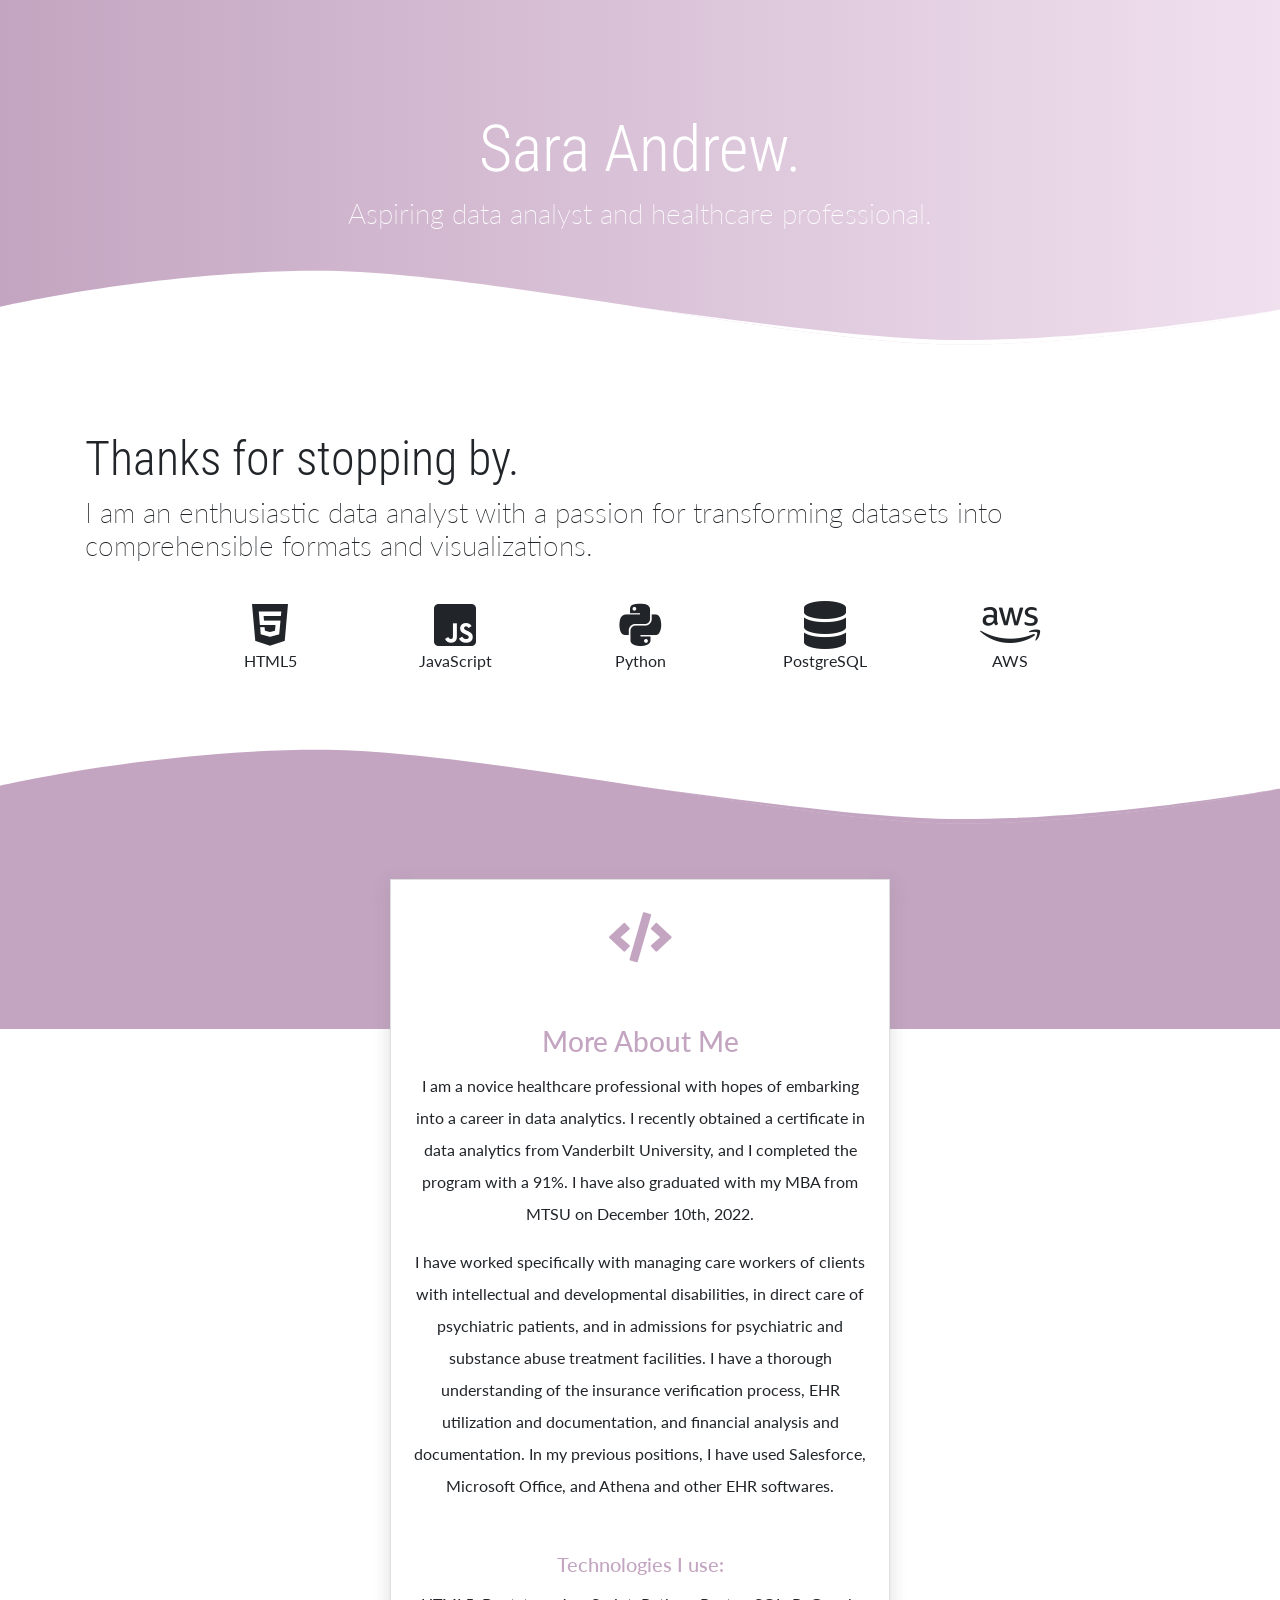
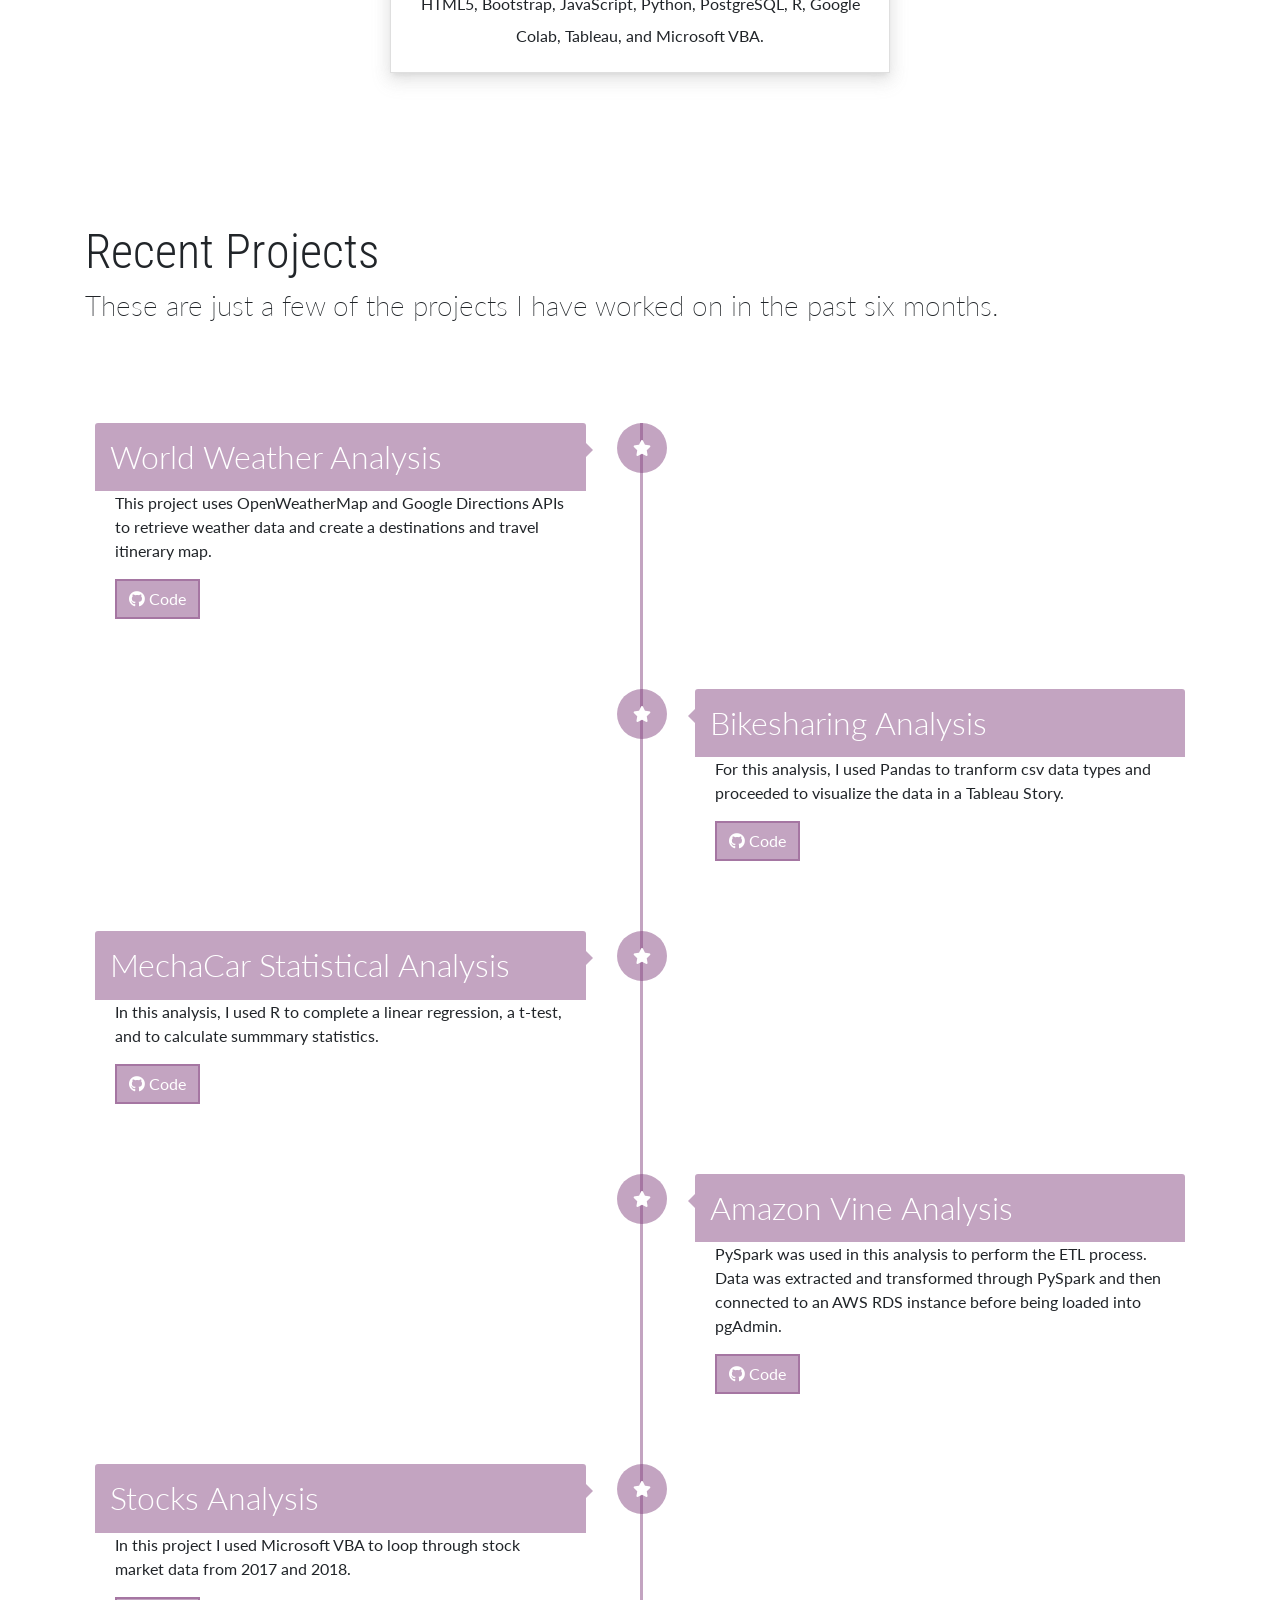
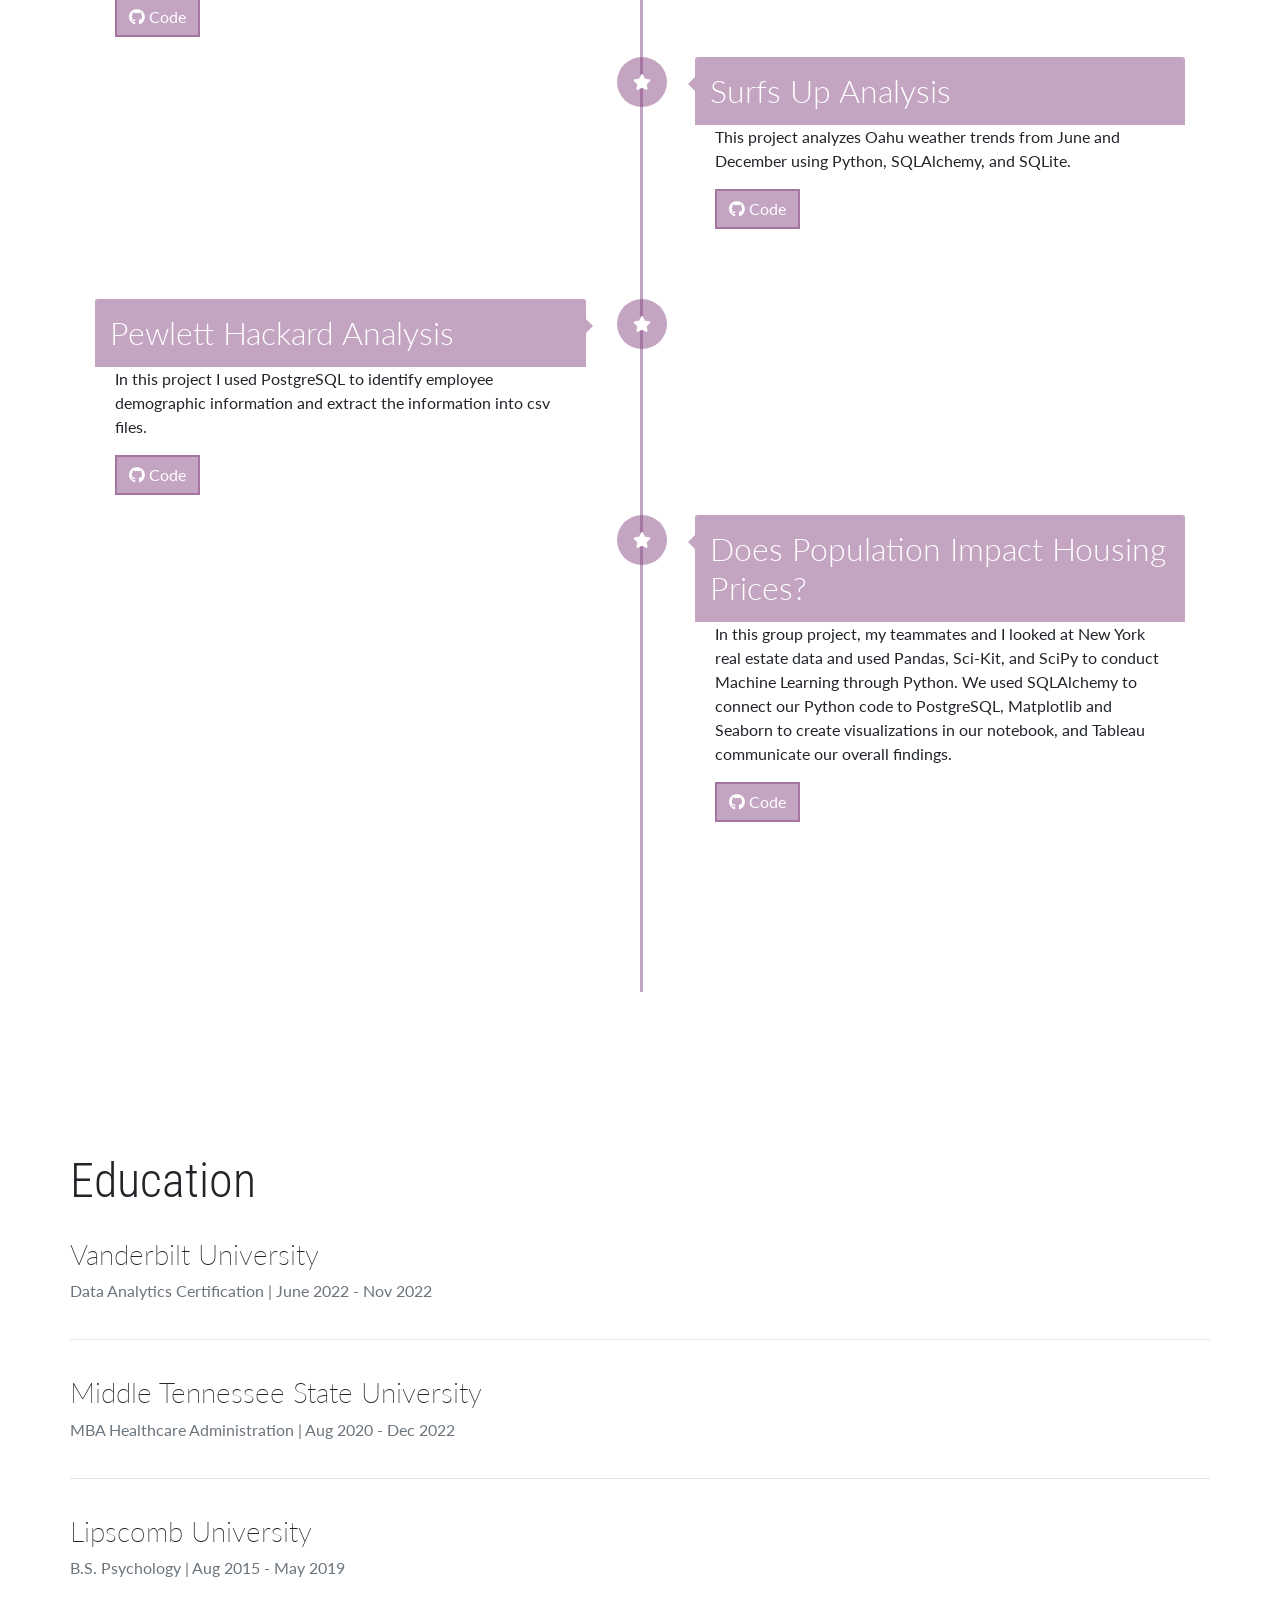
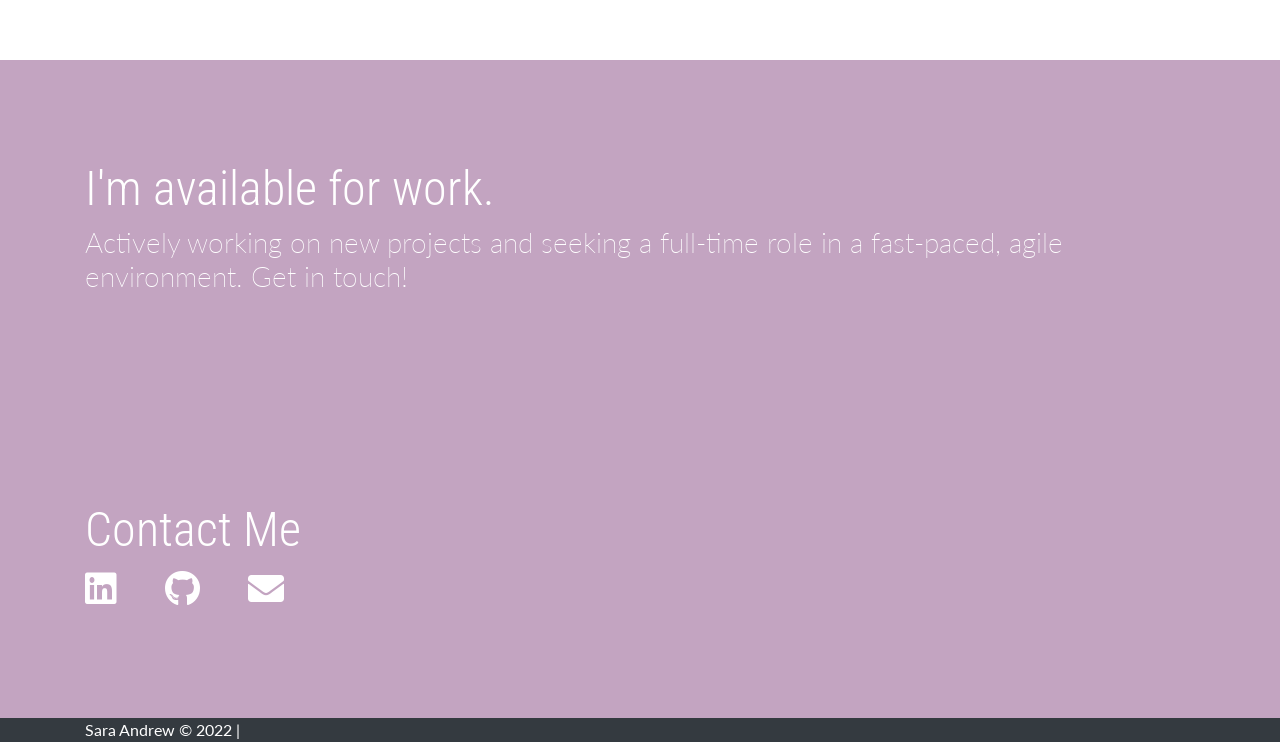
<file: index.html>
<!DOCTYPE html>
<html lang="en">

<head>
    <meta charset="UTF-8">
    <meta name="viewport" content="width=device-width, initial-scale=1.0">
    <meta http-equiv="X-UA-Compatible" content="ie=edge">

    <!-- Google Font -->
    <link href="https://fonts.googleapis.com/css?family=Lato:300,400,700" rel="stylesheet">
    <link href="https://fonts.googleapis.com/css?family=Roboto+Condensed:300,400,700" rel="stylesheet">

    <!-- Bootstrap CSS -->
    <link rel="stylesheet" href="https://stackpath.bootstrapcdn.com/bootstrap/4.3.1/css/bootstrap.min.css"
        integrity="sha384-ggOyR0iXCbMQv3Xipma34MD+dH/1fQ784/j6cY/iJTQUOhcWr7x9JvoRxT2MZw1T" crossorigin="anonymous" />

    <!-- Font Awesome -->
    <link rel="stylesheet" href="https://use.fontawesome.com/releases/v5.8.1/css/all.css"
        integrity="sha384-50oBUHEmvpQ+1lW4y57PTFmhCaXp0ML5d60M1M7uH2+nqUivzIebhndOJK28anvf" crossorigin="anonymous" />

    <!-- Custom styles for this template -->
    <link href="assets/css/app.css" rel="stylesheet" />
    <title>Sara Andrew | Portfolio</title>
</head>

<body>

    <header>
        <div class="wave">
            <div class="container header-container">
                <h1 class="name">Sara Andrew.</h1>
                <h3 class="subtitle text-center">Aspiring data analyst and healthcare professional.</h3>
            </div>
        </div>
        <div class="wave-svg">
            <svg xmlns="http://www.w3.org/2000/svg" fill="#fff" opacity="1" width="100%" height="80"
                preserveAspectRatio="none" viewBox="0 0 1600 200">
                <path d="M-8,95.3C-8,95.3,189,2,398,2s604,184.7,800,184.7s412-91.4,412-91.4V271H-8V95.3z" />
                <path
                    d="M1610,95.3c0,0-216,80-412,80c-98,0-245.8-40.5-395.1-80.9c149.4,46.2,297.1,92.3,395.1,92.3C1394,186.7,1610,95.3,1610,95.3z" />
            </svg>
        </div>
    </header>

    <section class="container">
        <h1 class="title">Thanks for stopping by.
        </h1>
        <h3 class="subtitle">I am an enthusiastic data analyst with a passion for transforming datasets into comprehensible formats and visualizations.</h3>
    </section>


    <section class="container skill-container">
        <div class="row">
            <div class="col-md-10 offset-md-1">

                <div class="row text-center">
                    <div class="col">
                        <div class="skill-bar-title">
                            <i class="fab fa-html5 fa-3x"></i>
                            <p>HTML5</p>
                        </div>
                    </div>

                    <div class="col">
                        <div class="skill-bar-title">
                            <i class="fab fa-js-square fa-3x"></i>
                            <p>JavaScript</p>
                        </div>
                    </div>
                    <div class="col">
                        <div class="skill-bar-title">
                            <i class="fab fa-python fa-3x"></i>
                            <p>Python</p>
                        </div>
                    </div>
                    <div class="col">
                        <div class="skill-bar-title">
                            <i class="fa fa-database fa-3x"></i>
                            <p>PostgreSQL</p>
                        </div>
                    </div>
                    <div class="col">
                        <div class="skill-bar-title">
                            <i class="fab fa-aws fa-3x"></i>
                            <p>AWS</p>
                        </div>
                    </div>
                </div>
            </div>
        </div>

    </section>

    <div class="wave-svg-color">
        <svg xmlns="http://www.w3.org/2000/svg" fill="#8547807d" opacity="1" width="100%" height="80"
            preserveAspectRatio="none" viewBox="0 0 1600 200">
            <path d="M-8,95.3C-8,95.3,189,2,398,2s604,184.7,800,184.7s412-91.4,412-91.4V271H-8V95.3z" />
            <path
                d="M1610,95.3c0,0-216,80-412,80c-98,0-245.8-40.5-395.1-80.9c149.4,46.2,297.1,92.3,395.1,92.3C1394,186.7,1610,95.3,1610,95.3z" />
        </svg>
    </div>

    <section class="container-color">
    </section>
    <section class="container">
        <div class="card custom-card">
            <div class="card-body">
                <span class="card-icon">
                    <i class="fas fa-code"></i>
                </span>

                <h3 class="card-title">More About Me</h3>
                <p class="card-text text-center">I am a novice healthcare professional with hopes of embarking into a career in data analytics. I recently obtained a certificate in data analytics from Vanderbilt University, and I completed the program with a 91%. I have also graduated with my MBA from MTSU on December 10th, 2022.</p>
                <p class="card-text text-center">I have worked specifically with managing care workers of clients with intellectual and developmental disabilities, in direct care of psychiatric patients, and in admissions for psychiatric and substance abuse treatment facilities. I have a thorough understanding of the insurance verification process, EHR utilization and documentation, and financial analysis and documentation. In my previous positions, I have used Salesforce, Microsoft Office, and Athena and other EHR softwares.</p>
                <h5 class="card-title">
                    Technologies I use:
                </h5>
                <p class="card-text">
                    HTML5, Bootstrap, JavaScript, Python, PostgreSQL, R, Google Colab, Tableau, and Microsoft VBA.
                </p>
            </div>
        </div>
    </section>





    <!-- TIMELINE -->
    <section class="container">
        <h1 class="title">Recent Projects</h1>
        <h3 class="subtitle">These are just a few of the projects I have worked on in the past six months.</h3>
    </section>


    <div class="container">
        <div id="timeline">
            <div class="timeline-item">
                <div class="timeline-icon">
                    <i class="fas fa-star fa-align"></i>

                </div>
                <div class="timeline-content">
                    <h2>World Weather Analysis</h2>
                    <p>
                        This project uses OpenWeatherMap and Google Directions APIs to retrieve weather data and create a destinations and travel itinerary map.
                    </p>
                    <a href="https://github.com/saradandrew/World_Weather_Analysis" class="btn"><i class="fab fa-github"></i> Code</a>
                </div>
            </div>

            <div class="timeline-item">
                <div class="timeline-icon">
                    <i class="fas fa-star fa-align"></i>

                </div>
                <div class="timeline-content right">
                    <h2>Bikesharing Analysis</h2>
                    <p>
                        For this analysis, I used Pandas to tranform csv data types and proceeded to visualize the data in a Tableau Story.
                    </p>
                    <a href="https://github.com/saradandrew/bikesharing" class="btn"><i class="fab fa-github"></i> Code</a>
                </div>
            </div>

            <div class="timeline-item">
                <div class="timeline-icon">
                    <i class="fas fa-star fa-align"></i>
                </div>
                <div class="timeline-content">
                    <h2>MechaCar Statistical Analysis</h2>
                    <p>
                        In this analysis, I used R to complete a linear regression, a t-test, and to calculate summmary statistics.
                    </p>
                    <a href="https://github.com/saradandrew/MechaCar_Statistical_Analysis" class="btn"><i class="fab fa-github"></i> Code</a>

                </div>
            </div>

            <div class="timeline-item">
                <div class="timeline-icon">
                    <i class="fas fa-star fa-align"></i>

                </div>
                <div class="timeline-content right">
                    <h2>Amazon Vine Analysis</h2>
                    <p>
                        PySpark was used in this analysis to perform the ETL process. Data was extracted and transformed through PySpark and then connected to an AWS RDS instance before being loaded into pgAdmin.
                    </p>
                    <a href="https://github.com/saradandrew/Amazon_Vine_Analysis" class="btn"><i class="fab fa-github"></i> Code</a>
                </div>
            </div>

            <div class="timeline-item">
                <div class="timeline-icon">
                    <i class="fas fa-star fa-align"></i>
                </div>
                <div class="timeline-content">
                    <h2>Stocks Analysis</h2>
                    <p>
                        In this project I used Microsoft VBA to loop through stock market data from 2017 and 2018.
                    </p>
                    <a href="https://github.com/saradandrew/stock-analysis" class="btn"><i class="fab fa-github"></i> Code</a>
                </div>

            <div class="timeline-item">
                 <div class="timeline-icon">
                    <i class="fas fa-star fa-align"></i>
                </div>
                <div class="timeline-content right">
                    <h2>Surfs Up Analysis</h2>
                    <p>
                        This project analyzes Oahu weather trends from June and December using Python, SQLAlchemy, and SQLite.
                    </p>
                    <a href="https://github.com/saradandrew/surfs_up" class="btn"><i class="fab fa-github"></i> Code</a>
                </div>
            </div>

            <div class="timeline-item">
                <div class="timeline-icon">
                    <i class="fas fa-star fa-align"></i>
                </div>
                <div class="timeline-content">
                    <h2>Pewlett Hackard Analysis</h2>
                    <p>
                        In this project I used PostgreSQL to identify employee demographic information and extract the information into csv files.
                    </p>
                    <a href="https://github.com/saradandrew/Pewlett-Hackard-Analysis" class="btn"><i class="fab fa-github"></i> Code</a>
                </div>

                <div class="timeline-item">
                    <div class="timeline-icon">
                       <i class="fas fa-star fa-align"></i>
                   </div>
                   <div class="timeline-content right">
                       <h2>Does Population Impact Housing Prices?</h2>
                       <p>
                           In this group project, my teammates and I looked at New York real estate data and used Pandas, Sci-Kit, and SciPy to conduct Machine Learning through Python. We used SQLAlchemy to connect our Python code to PostgreSQL, Matplotlib and Seaborn to create visualizations in our notebook, and Tableau communicate our overall findings.
                       </p>
                       <a href="https://github.com/saradandrew/final_project" class="btn"><i class="fab fa-github"></i> Code</a>
                   </div>
                 </div>
               </div>
            </div>
        </div>
    </div>


    <!-- EDUCATION -->
    <section class="container education-container">
        <h1 class="title">Education </h1>
        <article class="education-item">
            <h3 class="subtitle">Vanderbilt University</h3>
            <span class="text-muted">Data Analytics Certification | June 2022 - Nov 2022</span>
        </article>
        <hr />
        <article class="education-item">
            <h3 class="subtitle">Middle Tennessee State University</h3>
            <span class="text-muted">MBA Healthcare Administration | Aug 2020 - Dec 2022</span>
        </article>
        <hr />
        <article class="education-item">
            <h3 class="subtitle">Lipscomb University</h3>
            <span class="text-muted">B.S. Psychology | Aug 2015 - May 2019</span>
        </article>



    </section>

    <!-- AVAILABLE FOR WORK -->
    <section class="container-color">
        <div class="container">
            <h1 class="title">I'm available for work.
            </h1>
            <h3 class="subtitle">Actively working on new projects and seeking a full-time role in a fast-paced, agile environment. Get in touch!</h3>
        </div>
    </section>

    <!-- FOOTER -->
    <section class="container-dark">
        <div class="container">
            <h1>Contact Me</h1>
            <h3 class="intro subtitle">
                <a href="https://www.linkedin.com/in/sara-andrew-5330a9137/" class="social-icon"><i class="fab fa-linkedin"></i></a>
                <a href="https://github.com/saradandrew/" class="social-icon"><i class="fab fa-github"></i></a>
                <a href="mailto:<skandrew97@gmail.com>" class="social-icon"><i class="fas fa-envelope"></i></a>
            </h3>
        </div>
    </section>

    <footer>
        <div class="container">
            Sara Andrew &copy; 2022 |

        </div>
    </footer>


    <script src="https://code.jquery.com/jquery-3.3.1.slim.min.js"
        integrity="sha384-q8i/X+965DzO0rT7abK41JStQIAqVgRVzpbzo5smXKp4YfRvH+8abtTE1Pi6jizo"
        crossorigin="anonymous"></script>
    <script src="https://cdnjs.cloudflare.com/ajax/libs/popper.js/1.14.6/umd/popper.min.js"
        integrity="sha384-wHAiFfRlMFy6i5SRaxvfOCifBUQy1xHdJ/yoi7FRNXMRBu5WHdZYu1hA6ZOblgut"
        crossorigin="anonymous"></script>
    <script src="https://stackpath.bootstrapcdn.com/bootstrap/4.2.1/js/bootstrap.min.js"
        integrity="sha384-B0UglyR+jN6CkvvICOB2joaf5I4l3gm9GU6Hc1og6Ls7i6U/mkkaduKaBhlAXv9k"
        crossorigin="anonymous"></script>
    <script src="assets/js/app.js"></script>
</body>

</html>
</file>
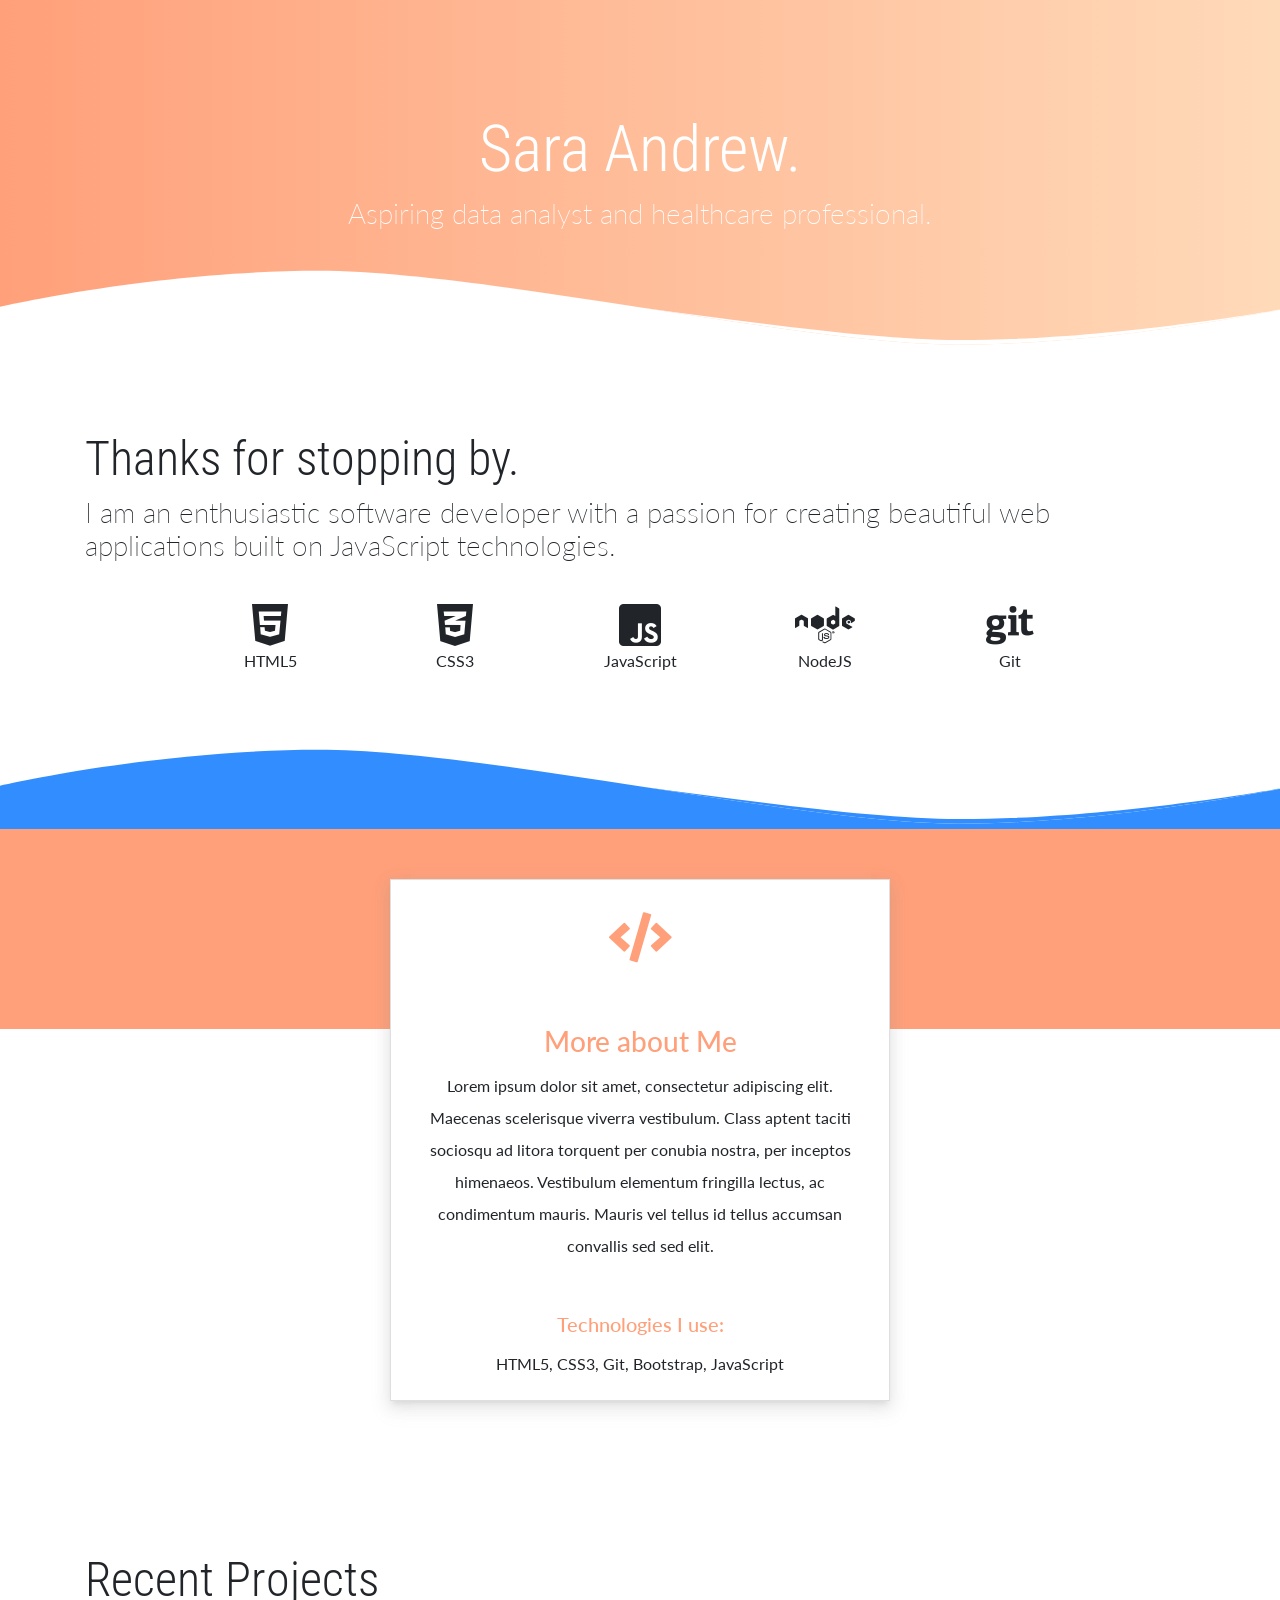
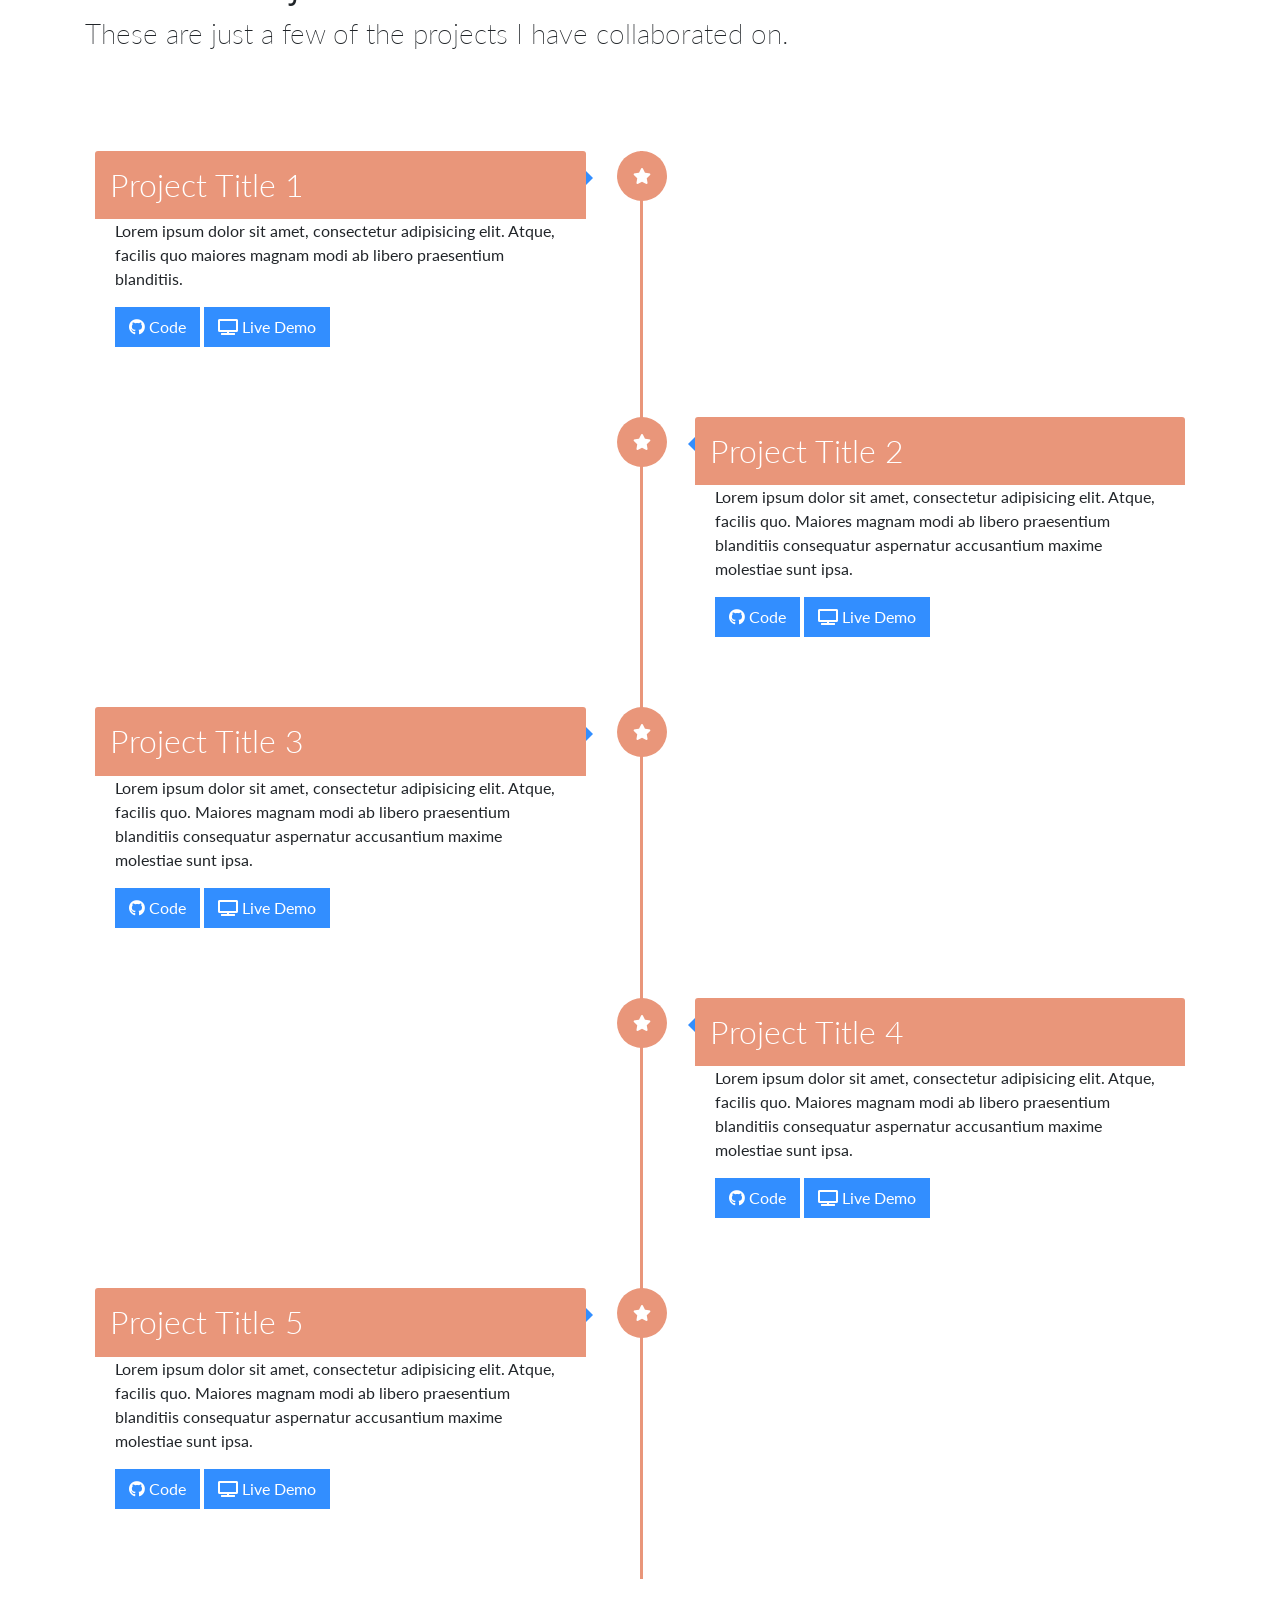
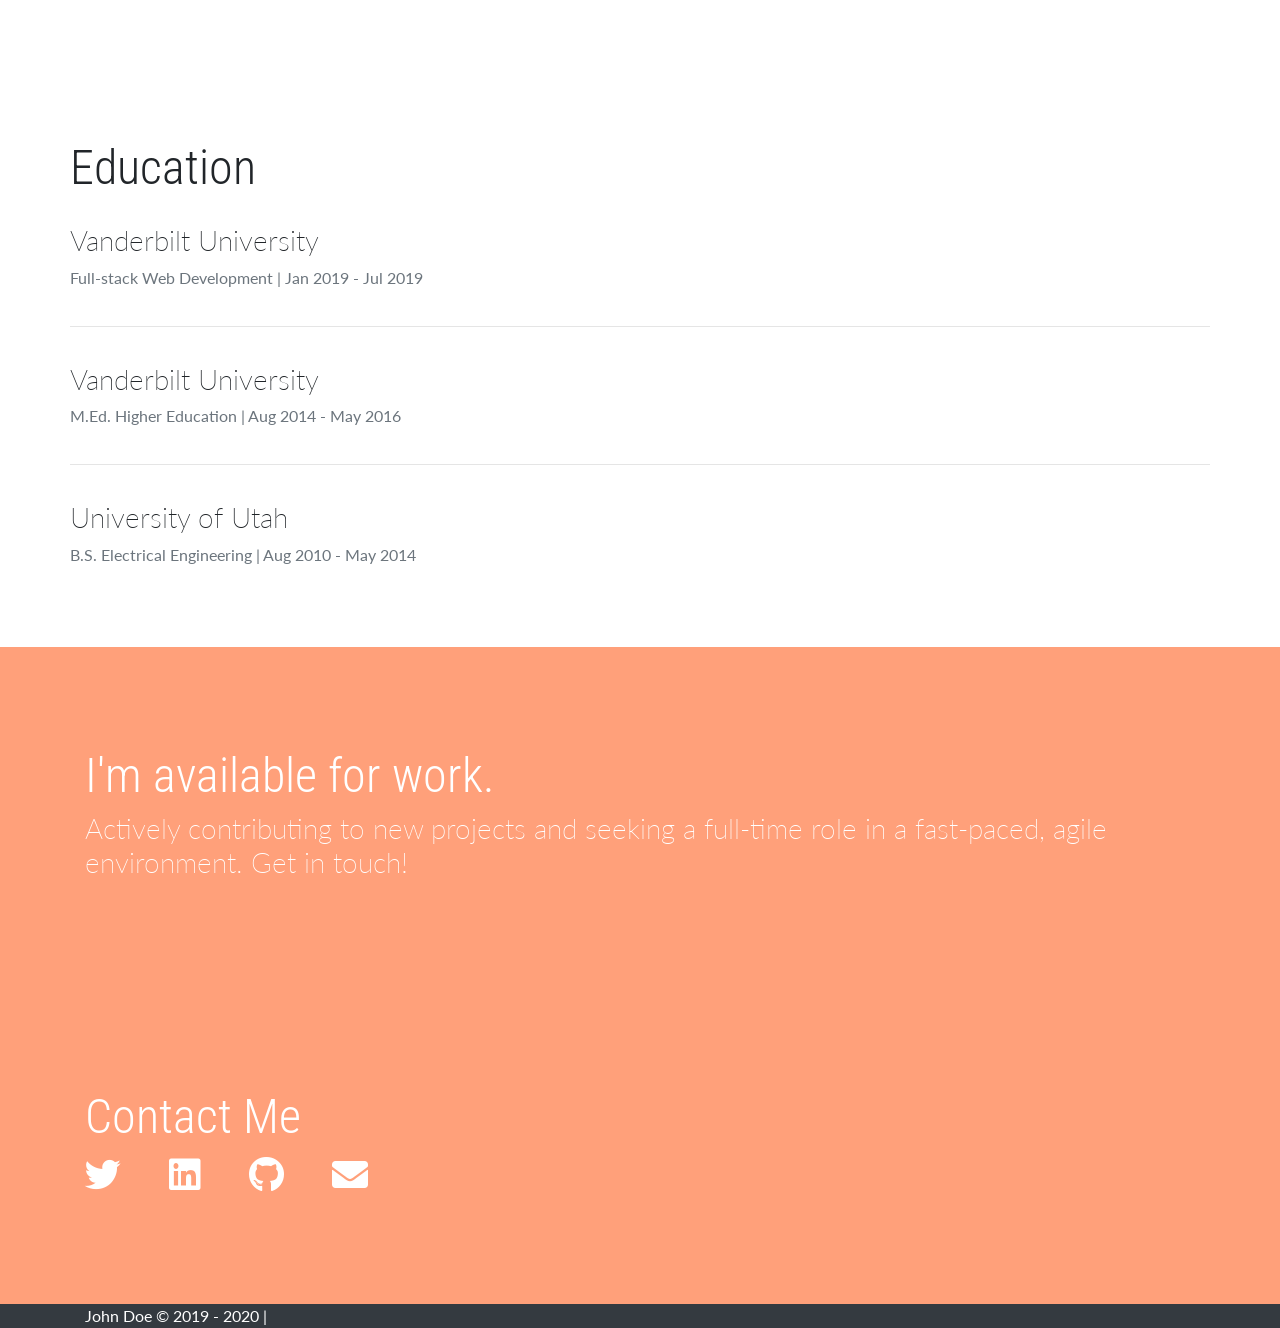
<file: portfolio-template-02/index.html>
<!DOCTYPE html>
<html lang="en">

<head>
    <meta charset="UTF-8">
    <meta name="viewport" content="width=device-width, initial-scale=1.0">
    <meta http-equiv="X-UA-Compatible" content="ie=edge">

    <!-- Google Font -->
    <link href="https://fonts.googleapis.com/css?family=Lato:300,400,700" rel="stylesheet">
    <link href="https://fonts.googleapis.com/css?family=Roboto+Condensed:300,400,700" rel="stylesheet">

    <!-- Bootstrap CSS -->
    <link rel="stylesheet" href="https://stackpath.bootstrapcdn.com/bootstrap/4.3.1/css/bootstrap.min.css"
        integrity="sha384-ggOyR0iXCbMQv3Xipma34MD+dH/1fQ784/j6cY/iJTQUOhcWr7x9JvoRxT2MZw1T" crossorigin="anonymous" />

    <!-- Font Awesome -->
    <link rel="stylesheet" href="https://use.fontawesome.com/releases/v5.8.1/css/all.css"
        integrity="sha384-50oBUHEmvpQ+1lW4y57PTFmhCaXp0ML5d60M1M7uH2+nqUivzIebhndOJK28anvf" crossorigin="anonymous" />

    <!-- Custom styles for this template -->
    <link href="assets/css/app.css" rel="stylesheet" />
    <title>Sara Andrew | Portfolio</title>
</head>

<body>

    <header>
        <div class="wave">
            <div class="container header-container">
                <h1 class="name">Sara Andrew.</h1>
                <h3 class="subtitle text-center">Aspiring data analyst and healthcare professional.</h3>
                <!-- <img src="assets/images/student.png" class="boy" alt="boy image" /> -->
            </div>
        </div>
        <div class="wave-svg">
            <svg xmlns="http://www.w3.org/2000/svg" fill="#fff" opacity="1" width="100%" height="80"
                preserveAspectRatio="none" viewBox="0 0 1600 200">
                <path d="M-8,95.3C-8,95.3,189,2,398,2s604,184.7,800,184.7s412-91.4,412-91.4V271H-8V95.3z" />
                <path
                    d="M1610,95.3c0,0-216,80-412,80c-98,0-245.8-40.5-395.1-80.9c149.4,46.2,297.1,92.3,395.1,92.3C1394,186.7,1610,95.3,1610,95.3z" />
            </svg>
        </div>
    </header>

    <section class="container">
        <h1 class="title">Thanks for stopping by.
        </h1>
        <h3 class="subtitle">I am an enthusiastic software developer with a passion for creating beautiful
            web
            applications
            built on
            JavaScript technologies. </h3>
    </section>


    <section class="container skill-container">
        <div class="row">
            <div class="col-md-10 offset-md-1">

                <div class="row text-center">
                    <div class="col">
                        <div class="skill-bar-title">
                            <i class="fab fa-html5 fa-3x"></i>
                            <p>HTML5</p>
                        </div>
                    </div>

                    <div class="col">
                        <div class="skill-bar-title">
                            <i class="fab fa-css3-alt fa-3x"></i>
                            <p>CSS3</p>
                        </div>
                    </div>
                    <div class="col">
                        <div class="skill-bar-title">
                            <i class="fab fa-js-square fa-3x"></i>
                            <p>JavaScript</p>
                        </div>
                    </div>
                    <div class="col">
                        <div class="skill-bar-title">
                            <i class="fab fa-node fa-3x"></i>
                            <p>NodeJS</p>
                        </div>
                    </div>
                    <div class="col">
                        <div class="skill-bar-title">
                            <i class="fab fa-git fa-3x"></i>
                            <p>Git</p>
                        </div>
                    </div>
                </div>
            </div>
        </div>

    </section>

    <div class="wave-svg-color">
        <svg xmlns="http://www.w3.org/2000/svg" fill="#328eff" opacity="1" width="100%" height="80"
            preserveAspectRatio="none" viewBox="0 0 1600 200">
            <path d="M-8,95.3C-8,95.3,189,2,398,2s604,184.7,800,184.7s412-91.4,412-91.4V271H-8V95.3z" />
            <path
                d="M1610,95.3c0,0-216,80-412,80c-98,0-245.8-40.5-395.1-80.9c149.4,46.2,297.1,92.3,395.1,92.3C1394,186.7,1610,95.3,1610,95.3z" />
        </svg>
    </div>

    <section class="container-color">
    </section>
    <section class="container">
        <div class="card custom-card">
            <div class="card-body">
                <span class="card-icon">
                    <i class="fas fa-code"></i>
                </span>

                <h3 class="card-title">More about Me</h3>
                <p class="card-text">Lorem ipsum dolor sit amet, consectetur adipiscing elit. Maecenas scelerisque
                    viverra vestibulum. Class aptent taciti sociosqu ad litora torquent per conubia nostra, per inceptos
                    himenaeos. Vestibulum elementum fringilla lectus, ac condimentum mauris. Mauris vel tellus id tellus
                    accumsan convallis sed sed elit. </p>
                <h5 class="card-title">
                    Technologies I use:
                </h5>
                <p class="card-text">
                    HTML5, CSS3, Git, Bootstrap, JavaScript
                </p>
            </div>
        </div>
    </section>





    <!-- TIMELINE -->
    <section class="container">
        <h1 class="title">Recent Projects</h1>
        <h3 class="subtitle">These are just a few of the projects I have collaborated on.</h3>
    </section>


    <div class="container">
        <div id="timeline">
            <div class="timeline-item">
                <div class="timeline-icon">
                    <i class="fas fa-star fa-align"></i>

                </div>
                <div class="timeline-content">
                    <h2>Project Title 1</h2>
                    <p>
                        Lorem ipsum dolor sit amet, consectetur adipisicing elit.
                        Atque, facilis quo maiores magnam modi ab libero praesentium blanditiis.
                    </p>
                    <a href="https://github.com" class="btn"><i class="fab fa-github"></i> Code</a>
                    <a href="#" class="btn"><i class="fas fa-tv"></i> Live Demo</a>
                </div>
            </div>

            <div class="timeline-item">
                <div class="timeline-icon">
                    <i class="fas fa-star fa-align"></i>

                </div>
                <div class="timeline-content right">
                    <h2>Project Title 2</h2>
                    <p>
                        Lorem ipsum dolor sit amet, consectetur adipisicing elit. Atque, facilis quo. Maiores magnam
                        modi ab libero praesentium blanditiis consequatur aspernatur accusantium maxime molestiae sunt
                        ipsa.
                    </p>
                    <a href="https://github.com" class="btn"><i class="fab fa-github"></i> Code</a>
                    <a href="#" class="btn"><i class="fas fa-tv"></i> Live Demo</a>
                </div>
            </div>

            <div class="timeline-item">
                <div class="timeline-icon">
                    <i class="fas fa-star fa-align"></i>
                </div>
                <div class="timeline-content">
                    <h2>Project Title 3</h2>
                    <p>
                        Lorem ipsum dolor sit amet, consectetur adipisicing elit. Atque, facilis quo. Maiores magnam
                        modi ab libero praesentium blanditiis consequatur aspernatur accusantium maxime molestiae sunt
                        ipsa.
                    </p>
                    <a href="https://github.com" class="btn"><i class="fab fa-github"></i> Code</a>
                    <a href="#" class="btn"><i class="fas fa-tv"></i> Live Demo</a>

                </div>
            </div>

            <div class="timeline-item">
                <div class="timeline-icon">
                    <i class="fas fa-star fa-align"></i>

                </div>
                <div class="timeline-content right">
                    <h2>Project Title 4</h2>
                    <p>
                        Lorem ipsum dolor sit amet, consectetur adipisicing elit. Atque, facilis quo. Maiores magnam
                        modi ab libero praesentium blanditiis consequatur aspernatur accusantium maxime molestiae sunt
                        ipsa.
                    </p>
                    <a href="https://github.com" class="btn"><i class="fab fa-github"></i> Code</a>
                    <a href="#" class="btn"><i class="fas fa-tv"></i> Live Demo</a>
                </div>
            </div>

            <div class="timeline-item">
                <div class="timeline-icon">
                    <i class="fas fa-star fa-align"></i>
                </div>
                <div class="timeline-content">
                    <h2>Project Title 5</h2>
                    <p>
                        Lorem ipsum dolor sit amet, consectetur adipisicing elit. Atque, facilis quo. Maiores magnam
                        modi ab libero praesentium blanditiis consequatur aspernatur accusantium maxime molestiae sunt
                        ipsa.
                    </p>
                    <a href="https://github.com" class="btn"><i class="fab fa-github"></i> Code</a>
                    <a href="#" class="btn"><i class="fas fa-tv"></i> Live Demo</a>
                </div>
            </div>
        </div>
    </div>


    <!-- EDUCATION -->
    <section class="container education-container">
        <h1 class="title">Education </h1>
        <article class="education-item">
            <h3 class="subtitle">Vanderbilt University</h3>
            <span class="text-muted">Full-stack Web Development | Jan 2019 - Jul 2019</span>
        </article>
        <hr />
        <article class="education-item">
            <h3 class="subtitle">Vanderbilt University</h3>
            <span class="text-muted">M.Ed. Higher Education | Aug 2014 - May 2016</span>
        </article>
        <hr />
        <article class="education-item">
            <h3 class="subtitle">University of Utah</h3>
            <span class="text-muted">B.S. Electrical Engineering | Aug 2010 - May 2014</span>
        </article>



    </section>

    <!-- AVAILABLE FOR WORK -->
    <section class="container-color">
        <div class="container">
            <h1 class="title">I'm available for work.
            </h1>
            <h3 class="subtitle">Actively contributing to new projects and seeking a full-time role in a fast-paced,
                agile environment. Get in touch!</h3>
        </div>
    </section>

    <!-- FOOTER -->
    <section class="container-dark">
        <div class="container">
            <h1>Contact Me</h1>
            <h3 class="intro subtitle">
                <a href="https://twitter.com" class="social-icon"><i class="fab fa-twitter"></i></a>
                <a href="https://linkedin.com/in" class="social-icon"><i class="fab fa-linkedin"></i></a>
                <a href="jttps://github.com/" class="social-icon"><i class="fab fa-github"></i></a>
                <a href="mailto:<YOUREMAIL>" class="social-icon"><i class="fas fa-envelope"></i></a>
            </h3>
        </div>
    </section>

    <footer>
        <div class="container">
            John Doe &copy; 2019 - 2020 |

        </div>
    </footer>


    <script src="https://code.jquery.com/jquery-3.3.1.slim.min.js"
        integrity="sha384-q8i/X+965DzO0rT7abK41JStQIAqVgRVzpbzo5smXKp4YfRvH+8abtTE1Pi6jizo"
        crossorigin="anonymous"></script>
    <script src="https://cdnjs.cloudflare.com/ajax/libs/popper.js/1.14.6/umd/popper.min.js"
        integrity="sha384-wHAiFfRlMFy6i5SRaxvfOCifBUQy1xHdJ/yoi7FRNXMRBu5WHdZYu1hA6ZOblgut"
        crossorigin="anonymous"></script>
    <script src="https://stackpath.bootstrapcdn.com/bootstrap/4.2.1/js/bootstrap.min.js"
        integrity="sha384-B0UglyR+jN6CkvvICOB2joaf5I4l3gm9GU6Hc1og6Ls7i6U/mkkaduKaBhlAXv9k"
        crossorigin="anonymous"></script>
    <script src="assets/js/app.js"></script>
</body>

</html>
</file>
<file: assets/css/app.css>
html, body {
  font-family: 'Lato', sans-serif;
}

h1 {
  font-size:3em;
  font-family: 'Roboto Condensed', sans-serif;
  font-weight: 300;
}

.name {
  font-size:4em;
  font-family: 'Roboto Condensed', sans-serif;
  font-weight: 300;
}

footer {
  background-color: #343a40;
  color: #fff;
  display: flex;
  align-items: flex-start;
}

footer a {
  color: #fff;
}

.header-container {
  display: flex;
  align-items: center;
  flex-direction: column;
}

.wave {
  background: linear-gradient(to left, #e1c1de7d, #8547807d);
  min-height: 350px;
  color: #fff;
  display: flex;
  flex-direction: column;
  justify-content: center;
  align-items: center;
}

.wave-svg{
  width: 100%;
  transform: translateY(-80px);
}

.wave-svg-secondary{
  width: 100%;
}

.wave-svg-color {
  margin-top: 30px;
}

.custom-card {
  transform: translateY(-150px);
  text-align: center;
  width:500px;
  max-width: 90%;
  margin: 0 auto;
  
}

.card {
  border-radius: 0;
  box-shadow:0 8px 17px 2px rgba(152,152,152,0.14),0 3px 14px 2px rgba(152,152,152,0.12),0 5px 5px -3px rgba(152,152,152,0.2);
}

.education-container {
  padding: 60px 0;
}

.education-item {
  padding: 20px 0;
}

.container-color, .container-dark {
  padding: 100px 0;
  color: #fff;
}

.container-color {
  background-color: #8547807d;
}

.container-dark {
  background-color: #8547807d;
}

.card-title {
  margin-top: 50px;
  color: #8547807d;
  text-align: center;
}

.card-text {
  line-height: 2;
}

.card-icon{
  color: #8547807d;
  font-size: 50px;
}

.subtitle {
    font-weight: 200;
}

.boy {
    display: block;
    height: 450px;
    width: 450px;
    margin-top: 50px;
}

.start-project-card {
    min-height: 200px;
    width: 100%;
}

.card-flex{
    display: flex;
    align-items: flex-start;
    justify-content: center;
    flex-direction: column;
}

.social-icon {
    color: #fff;
    font-size: 36px;
    margin-right: 40px;
}

.skill-container{
    padding: 30px;
}

.fa-align {
  margin: auto;
  color: #fff;
} 

#timeline .timeline-item:after, #timeline .timeline-item:before {
	 content: '';
	 display: block;
	 width: 100%;
	 clear: both;
}
 
 #timeline {
	 width: 100%;
	 margin: 100px auto;
	 position: relative;
	 padding: 0 10px;
	 transition: all 0.4s ease;
}
 #timeline:before {
	 content: "";
	 width: 3px;
	 height: 100%;
	 background: #8547807d;
	 left: 50%;
	 top: 0;
	 position: absolute;
}
 #timeline:after {
	 content: "";
	 clear: both;
	 display: table;
	 width: 100%;
}
 #timeline .timeline-item {
	 margin-bottom: 50px;
	 position: relative;
}
 #timeline .timeline-item .timeline-icon {
	 background: #8547807d;
	 width: 50px;
	 height: 50px;
	 position: absolute;
	 top: 0;
	 left: 50%;
	 overflow: hidden;
	 margin-left: -23px;
	 border-radius: 50%;
}
 #timeline .timeline-item .timeline-icon {
	 display:flex;
}
 #timeline .timeline-item .timeline-content {
	 width: 45%;
	 background: #fff;
	 padding: 20px;
	 border-radius: 0;
	 transition: all 0.3s ease;
}
 #timeline .timeline-item .timeline-content h2 {
	 padding: 15px;
	 background: #8547807d;
	 color: #fff;
	 margin: -20px -20px 0 -20px;
	 font-weight: 300;
	 -webkit-border-radius: 3px 3px 0 0;
	 -moz-border-radius: 3px 3px 0 0;
	 -ms-border-radius: 3px 3px 0 0;
	 border-radius: 3px 3px 0 0;
}
 #timeline .timeline-item .timeline-content:before {
	 content: '';
	 position: absolute;
	 left: 45%;
	 top: 20px;
	 width: 0;
	 height: 0;
	 border-top: 7px solid transparent;
	 border-bottom: 7px solid transparent;
	 border-left: 7px solid #8547807d;
}
 #timeline .timeline-item .timeline-content.right {
	 float: right;
}
 #timeline .timeline-item .timeline-content.right:before {
	 content: '';
	 right: 45%;
	 left: inherit;
	 border-left: 0;
	 border-right: 7px solid #8547807d;
}
 .btn {
	 background-color: #8547807d;
   border: 2px solid #8547807d;
   color: #fff;
   border-radius: 0;

}

 @media screen and (max-width: 768px) {
	 #timeline {
		 margin: 30px;
		 padding: 0px;
		 width: 90%;
	}
	 #timeline:before {
		 left: 0;
	}
	 #timeline .timeline-item .timeline-content {
		 width: 90%;
		 float: right;
	}
	 #timeline .timeline-item .timeline-content:before, #timeline .timeline-item .timeline-content.right:before {
		 left: 10%;
		 margin-left: -6px;
		 border-left: 0;
		 border-right: 7px solid #8547807d;
	}
	 #timeline .timeline-item .timeline-icon {
		 left: 0;
	}
}
 


.modal {
  position: fixed;
  top: 0;
  right: 0;
  bottom: 0;
  left: 0;
  overflow: hidden;
}

.modal-dialog {
  position: fixed;
  margin: 0;
  min-width: 100%;
  height: 100%;
  padding: 0;
}

.modal-content {
  position: absolute;
  top: 0;
  right: 0;
  bottom: 0;
  left: 0;
  border-radius: 0;
  box-shadow: none;
}

.modal-header {
  position: absolute;
  top: 0;
  right: 0;
  left: 0;
  height: 50px;
  padding: 10px;
  background: #8547807d;
  border: 0;
  border-radius: 0;
}

.modal-title {
  font-weight: 300;
  font-size: 2em;
  color: #fff;
  line-height: 30px;
}

.modal-body {
  position: absolute;
  top: 50px;
  bottom: 60px;
  width: 100%;
  font-weight: 300;
  overflow: auto;
}

.modal-footer {
  position: absolute;
  right: 0;
  bottom: 0;
  left: 0;
  height: 60px;
  padding: 10px;
  background: #f1f3f5;
}
</file>
<file: portfolio-template-02/assets/css/app.css>
html, body {
  font-family: 'Lato', sans-serif;
}

h1 {
  font-size:3em;
  font-family: 'Roboto Condensed', sans-serif;
  font-weight: 300;
}

.name {
  font-size:4em;
  font-family: 'Roboto Condensed', sans-serif;
  font-weight: 300;
}

footer {
  background-color: #343a40;
  color: #fff;
  display: flex;
  align-items: flex-start;
}

footer a {
  color: #fff;
}

.header-container {
  display: flex;
  align-items: center;
  flex-direction: column;
}

.wave {
  background: linear-gradient(to left, #FFDAB9, #FFA07A);
  min-height: 350px;
  color: #fff;
  display: flex;
  flex-direction: column;
  justify-content: center;
  align-items: center;
}

.wave-svg{
  width: 100%;
  transform: translateY(-80px);
}

.wave-svg-secondary{
  width: 100%;
}

.wave-svg-color {
  margin-top: 30px;
}

.custom-card {
  transform: translateY(-150px);
  text-align: center;
  width:500px;
  max-width: 90%;
  margin: 0 auto;
  
}

.card {
  border-radius: 0;
  box-shadow:0 8px 17px 2px rgba(152,152,152,0.14),0 3px 14px 2px rgba(152,152,152,0.12),0 5px 5px -3px rgba(152,152,152,0.2);
}

.education-container {
  padding: 60px 0;
}

.education-item {
  padding: 20px 0;
}

.container-color, .container-dark {
  padding: 100px 0;
  color: #fff;
}

.container-color {
  background-color: #FFA07A;
}

.container-dark {
  background-color: #FFA07A;
}

.card-title {
  margin-top: 50px;
  color: #FFA07A;
  text-align: center;
}

.card-text {
  line-height: 2;
}

.card-icon{
  color: #FFA07A;
  font-size: 50px;
}

.subtitle {
    font-weight: 200;
}
.boy {
    display: block;
    height: 200px;
    margin-top: 50px;
}

.start-project-card {
    min-height: 200px;
    width: 100%;
}

.card-flex{
    display: flex;
    align-items: flex-start;
    justify-content: center;
    flex-direction: column;
}

.social-icon {
    color: #fff;
    font-size: 36px;
    margin-right: 40px;
}

.skill-container{
    padding: 30px;
}

.fa-align {
  margin: auto;
  color: #fff;
} 

#timeline .timeline-item:after, #timeline .timeline-item:before {
	 content: '';
	 display: block;
	 width: 100%;
	 clear: both;
}
 
 #timeline {
	 width: 100%;
	 margin: 100px auto;
	 position: relative;
	 padding: 0 10px;
	 transition: all 0.4s ease;
}
 #timeline:before {
	 content: "";
	 width: 3px;
	 height: 100%;
	 background: #E9967A;
	 left: 50%;
	 top: 0;
	 position: absolute;
}
 #timeline:after {
	 content: "";
	 clear: both;
	 display: table;
	 width: 100%;
}
 #timeline .timeline-item {
	 margin-bottom: 50px;
	 position: relative;
}
 #timeline .timeline-item .timeline-icon {
	 background: #E9967A;
	 width: 50px;
	 height: 50px;
	 position: absolute;
	 top: 0;
	 left: 50%;
	 overflow: hidden;
	 margin-left: -23px;
	 border-radius: 50%;
}
 #timeline .timeline-item .timeline-icon {
	 display:flex;
}
 #timeline .timeline-item .timeline-content {
	 width: 45%;
	 background: #fff;
	 padding: 20px;
	 border-radius: 0;
	 transition: all 0.3s ease;
}
 #timeline .timeline-item .timeline-content h2 {
	 padding: 15px;
	 background: #E9967A;
	 color: #fff;
	 margin: -20px -20px 0 -20px;
	 font-weight: 300;
	 -webkit-border-radius: 3px 3px 0 0;
	 -moz-border-radius: 3px 3px 0 0;
	 -ms-border-radius: 3px 3px 0 0;
	 border-radius: 3px 3px 0 0;
}
 #timeline .timeline-item .timeline-content:before {
	 content: '';
	 position: absolute;
	 left: 45%;
	 top: 20px;
	 width: 0;
	 height: 0;
	 border-top: 7px solid transparent;
	 border-bottom: 7px solid transparent;
	 border-left: 7px solid #328eff;
}
 #timeline .timeline-item .timeline-content.right {
	 float: right;
}
 #timeline .timeline-item .timeline-content.right:before {
	 content: '';
	 right: 45%;
	 left: inherit;
	 border-left: 0;
	 border-right: 7px solid #328eff;
}
 .btn {
	 background-color: #328eff;
   border: 2px solid #328eff;
   color: #fff;
   border-radius: 0;

}

 @media screen and (max-width: 768px) {
	 #timeline {
		 margin: 30px;
		 padding: 0px;
		 width: 90%;
	}
	 #timeline:before {
		 left: 0;
	}
	 #timeline .timeline-item .timeline-content {
		 width: 90%;
		 float: right;
	}
	 #timeline .timeline-item .timeline-content:before, #timeline .timeline-item .timeline-content.right:before {
		 left: 10%;
		 margin-left: -6px;
		 border-left: 0;
		 border-right: 7px solid #E9967A;
	}
	 #timeline .timeline-item .timeline-icon {
		 left: 0;
	}
}
 


.modal {
  position: fixed;
  top: 0;
  right: 0;
  bottom: 0;
  left: 0;
  overflow: hidden;
}

.modal-dialog {
  position: fixed;
  margin: 0;
  min-width: 100%;
  height: 100%;
  padding: 0;
}

.modal-content {
  position: absolute;
  top: 0;
  right: 0;
  bottom: 0;
  left: 0;
  border-radius: 0;
  box-shadow: none;
}

.modal-header {
  position: absolute;
  top: 0;
  right: 0;
  left: 0;
  height: 50px;
  padding: 10px;
  background: #328eff;
  border: 0;
  border-radius: 0;
}

.modal-title {
  font-weight: 300;
  font-size: 2em;
  color: #fff;
  line-height: 30px;
}

.modal-body {
  position: absolute;
  top: 50px;
  bottom: 60px;
  width: 100%;
  font-weight: 300;
  overflow: auto;
}

.modal-footer {
  position: absolute;
  right: 0;
  bottom: 0;
  left: 0;
  height: 60px;
  padding: 10px;
  background: #f1f3f5;
}
</file>
